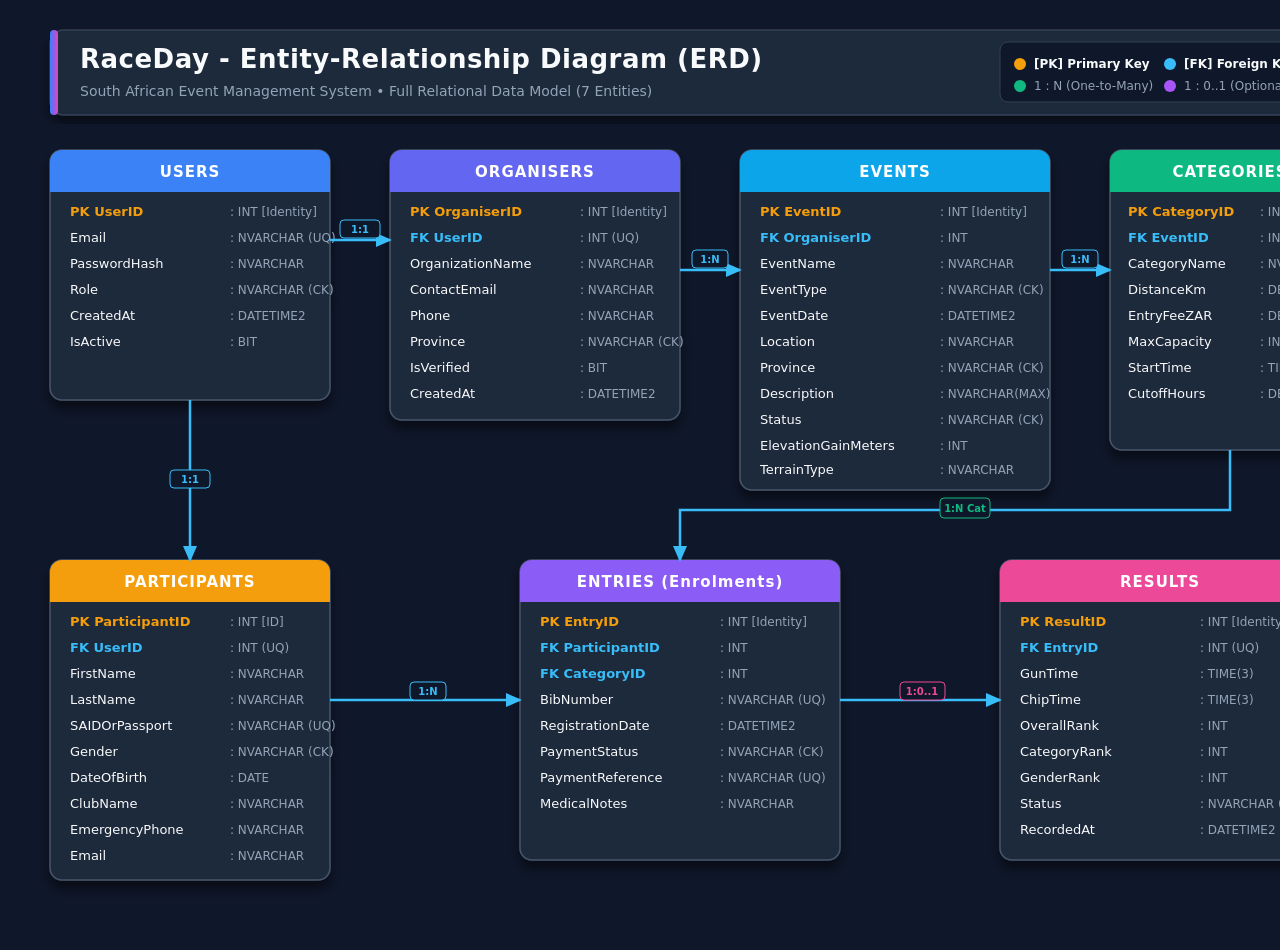
<file: docs/RaceDay_ERD.html>
<!DOCTYPE html>
<html lang="en">
<head>
  <meta charset="UTF-8">
  <title>RaceDay ERD</title>
  <style>
    * { margin: 0; padding: 0; box-sizing: border-box; }
    body {
      background-color: #0F172A;
      display: flex;
      justify-content: center;
      align-items: center;
      min-height: 100vh;
      overflow: hidden;
    }
    img, svg {
      width: 1400px;
      height: 950px;
      display: block;
    }
  </style>
</head>
<body>
  <iframe src="RaceDay_ERD.svg" style="width:1400px; height:950px; border:none;"></iframe>
</body>
</html>
</file>
